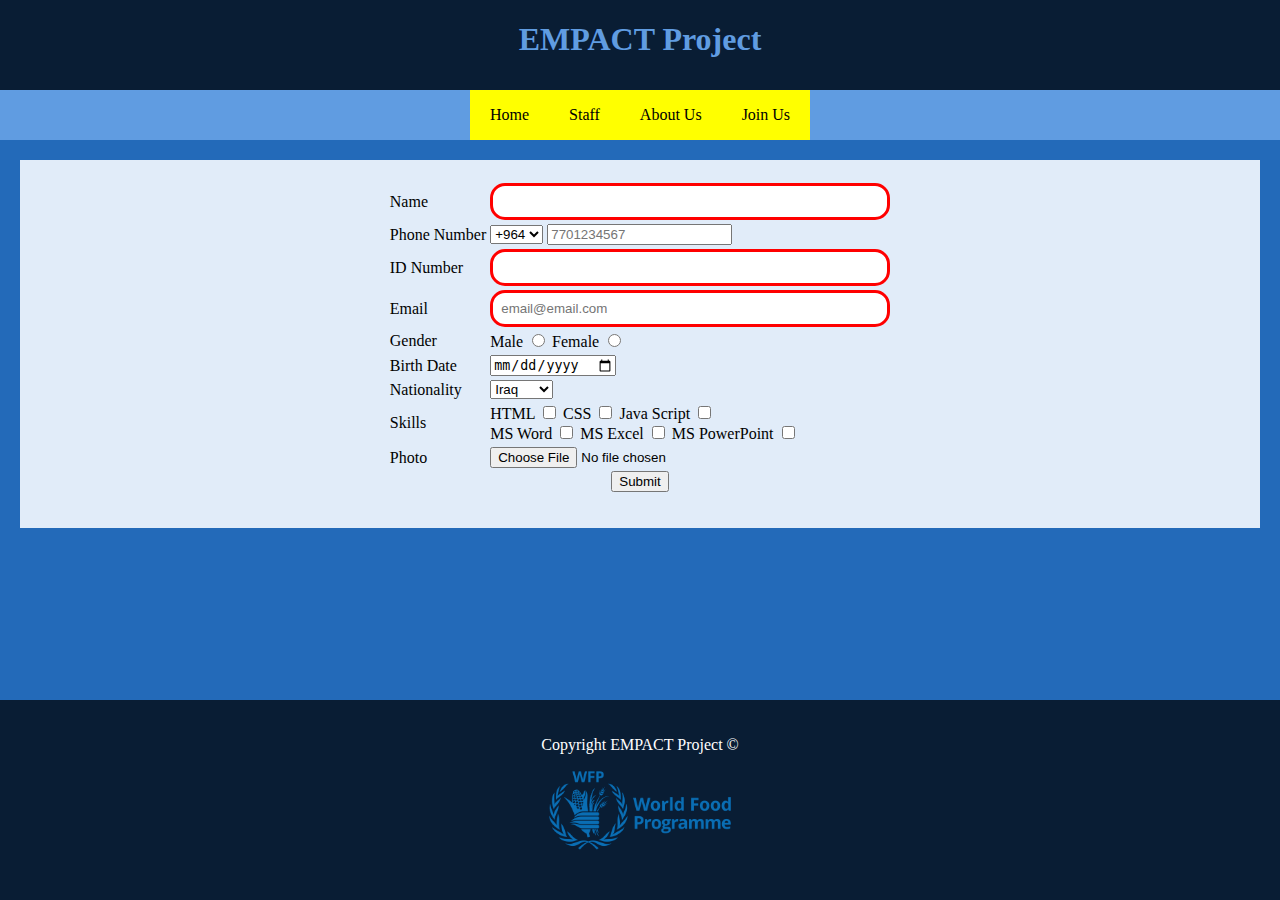
<file: join_us.html>
<html lang="en">

<head>
    <title>Join Us</title>
    <link rel="stylesheet" href="style/header.css">
    <link rel="stylesheet" href="style/join_us.css">
</head>

<body>
    <!------------------------------- Header ------------------------------->
    <div class="header">
        <h1>EMPACT Project</h1>
    </div>

    <!------------------------------- Menu ------------------------------->
    <div class="menu">
        <ul>
            <li>
                <a href="index.html">Home</a>
            </li>

            <li class="staff_btn">
                <a href="#">Staff</a>

                <div class="dropdown">
                    <a href="staff/admin.html">Administration</a>
                    <a href="staff/teaching.html">Teaching</a>
                    <a href="staff/casual.html">Casual</a>
                </div>
            </li>

            <li>
                <a href="about_us.html">About Us</a>
            </li>
            <li>
                <a href="#">Join Us</a>
            </li>
        </ul>
    </div>

    <div class="apply">
        <form>
            <table>
                <tr>
                    <td>Name</td>
                    <td>
                        <input type="text">
                    </td>
                </tr>
                <tr>
                    <td>Phone Number</td>
                    <td>
                        <select name="code">
                            <option>+964</option>
                            <option>+963</option>
                            <option>+90</option>
                            <option>+98</option>
                        </select>
                        <input type="number" placeholder="7701234567">
                    </td>
                </tr>
                <tr>
                    <td>ID Number</td>
                    <td><input type="text"></td>
                </tr>
                <tr>
                    <td>Email</td>
                    <td><input type="email" placeholder="email@email.com"></td>
                </tr>
                <tr>
                    <td>Gender</td>
                    <td>
                        Male
                        <input type="radio" name="gender">
                        Female
                        <input type="radio" name="gender">
                    </td>
                </tr>
                <tr>
                    <td>Birth Date</td>
                    <td>
                        <input type="date">
                    </td>
                </tr>
                <tr>
                    <td>Nationality</td>
                    <td>
                        <select name="national">
                            <option>Iraq</option>
                            <option>Syria</option>
                            <option>Turkey</option>
                            <option>Iran</option>
                        </select>
                    </td>
                </tr>
                <tr>
                    <td>Skills</td>
                    <td>
                        HTML
                        <input type="checkbox">
                        CSS
                        <input type="checkbox">
                        Java Script
                        <input type="checkbox">
                        <br>
                        MS Word
                        <input type="checkbox">
                        MS Excel
                        <input type="checkbox">
                        MS PowerPoint
                        <input type="checkbox">
                    </td>
                </tr>
                <tr>
                    <td>Photo</td>
                    <td>
                        <input type="file">
                    </td>
                </tr>
            </table>

            <input type="submit">
        </form>
    </div>

    <!------------------------------- Footer ------------------------------->
    <div class="footer">
        <p>Copyright EMPACT Project &#169;</p>
        <img src="media/images/logo.png" alt="WFP Logo">
    </div>
</body>

</html>
</file>
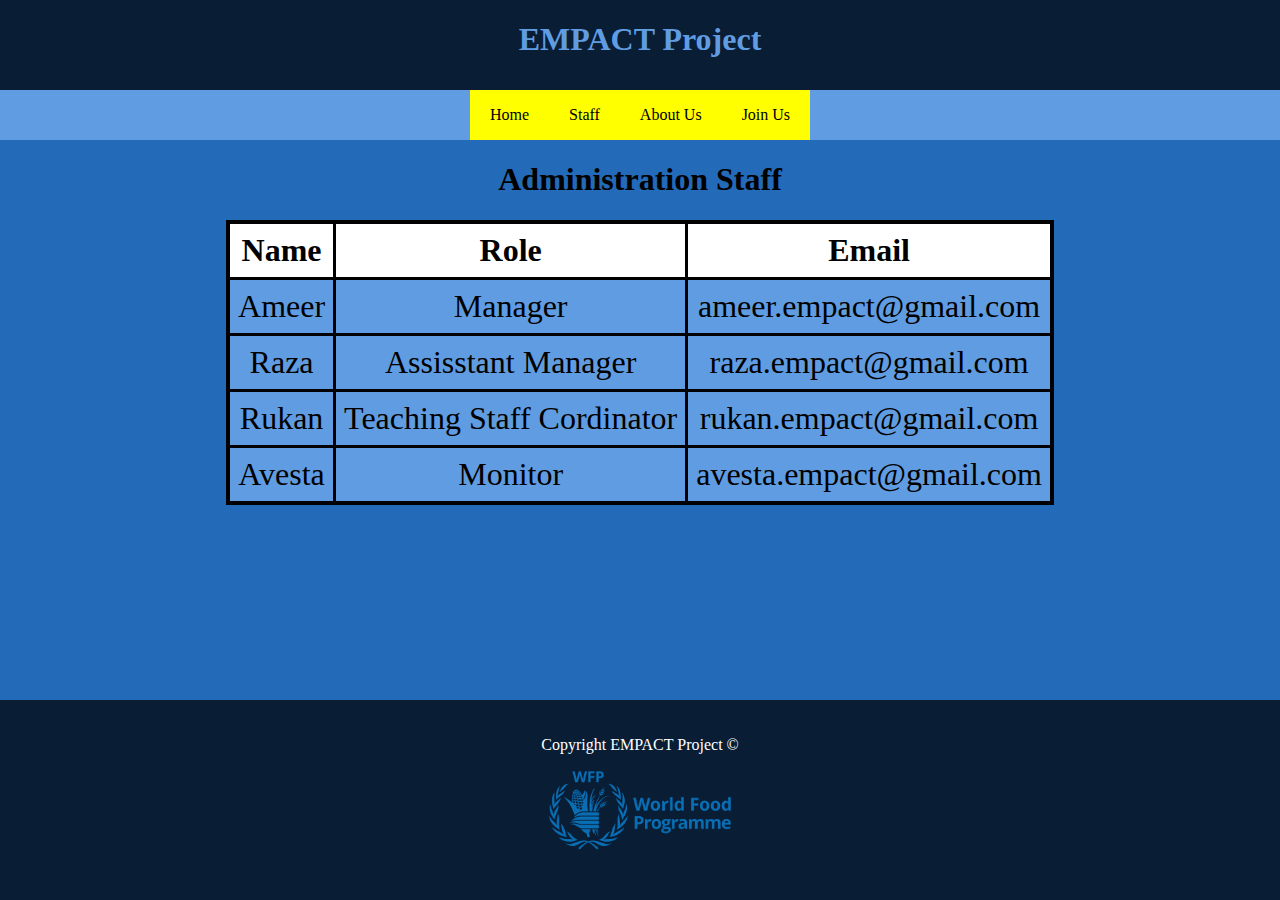
<file: staff/admin.html>
<html lang="en">

<head>
    <title>Administration</title>
    <link rel="stylesheet" href="../style/header.css">
    <link rel="stylesheet" href="../style/admin.css">
</head>

<body>
    <!------------------------------- Header ------------------------------->
    <div class="header">
        <h1>EMPACT Project</h1>
    </div>

    <!------------------------------- Menu ------------------------------->
    <div class="menu">
        <ul>
            <li>
                <a href="../index.html">Home</a>
            </li>

            <li class="staff_btn">
                <a href="staff.html">Staff</a>
                
                <div class="dropdown">
                    <a href="#">Administration</a>
                    <a href="teaching.html">Teaching</a>
                    <a href="casual.html">Casual</a>
                </div>
            </li>

            <li>
                <a href="../about_us.html">About Us</a>
            </li>
            <li>
                <a href="../join_us.html">Join Us</a>
            </li>
        </ul>
    </div>


    <h1>Administration Staff</h1>

    <div class="table">
        <table>
            <tr>
                <th>Name</th>
                <th>Role</th>
                <th>Email</th>
            </tr>
            <tr>
                <td>Ameer</td>
                <td>Manager</td>
                <td>ameer.empact@gmail.com</td>
            </tr>
            <tr>
                <td>Raza</td>
                <td>Assisstant Manager</td>
                <td>raza.empact@gmail.com</td>
            </tr>
            <tr>
                <td>Rukan</td>
                <td>Teaching Staff Cordinator</td>
                <td>rukan.empact@gmail.com</td>
            </tr>
            <tr>
                <td>Avesta</td>
                <td>Monitor</td>
                <td>avesta.empact@gmail.com</td>
            </tr>
        </table>
    </div>

    <div class="footer">
        <p>Copyright EMPACT Project &#169;</p>
        <img src="../media/images/logo.png" alt="WFP Logo">
    </div>
</body>

</html>
</file>
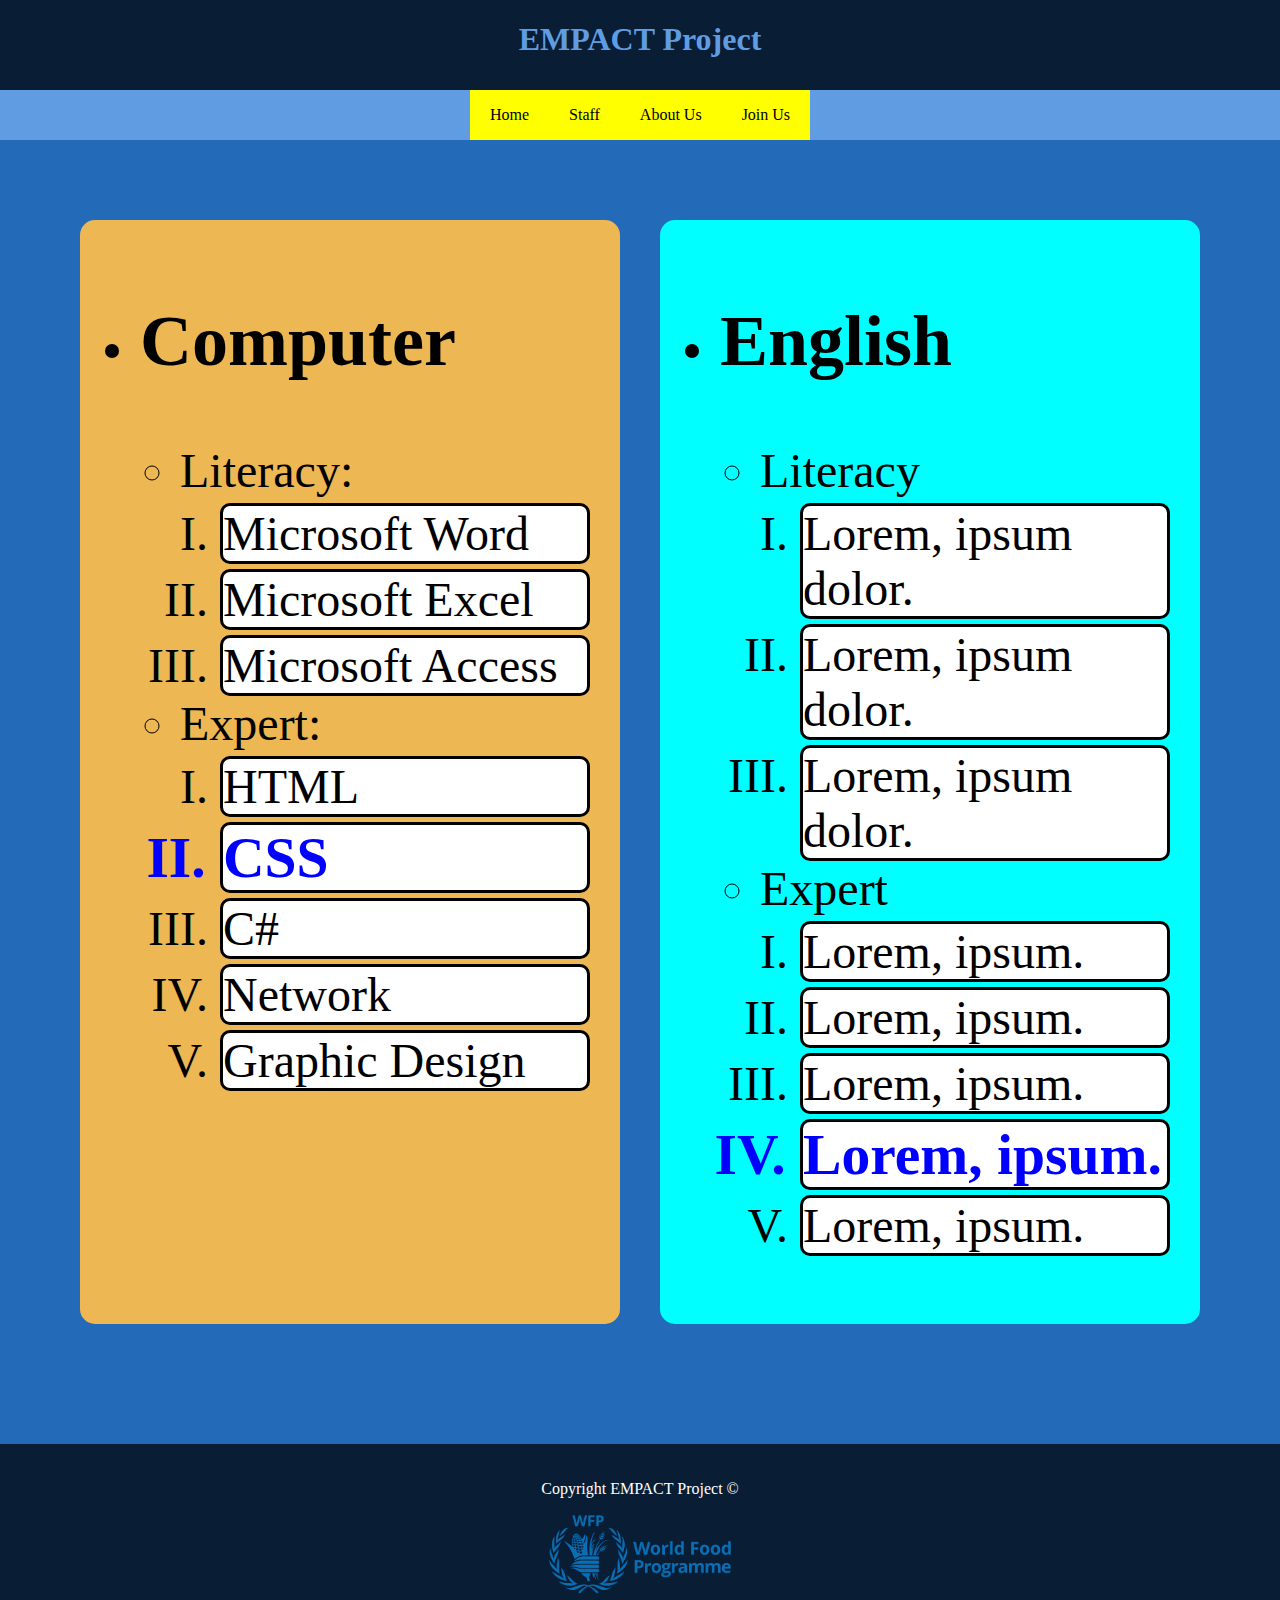
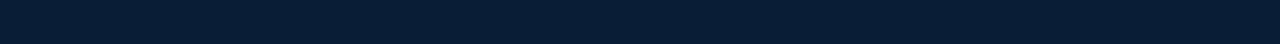
<file: staff/teaching.html>
<html lang="en">

<head>
    <title>Teaching</title>
    <link rel="stylesheet" href="../style/header.css">
    <link rel="stylesheet" href="../style/teaching.css">
</head>

<body>
    <!------------------------------- Header ------------------------------->
    <div class="header">
        <h1>EMPACT Project</h1>
    </div>

    <!------------------------------- Menu ------------------------------->
    <div class="menu">
        <ul>
            <li>
                <a href="../index.html">Home</a>
            </li>

            <li class="staff_btn">
                <a href="#">Staff</a>

                <div class="dropdown">
                    <a href="admin.html">Administration</a>
                    <a href="#">Teaching</a>
                    <a href="casual.html">Casual</a>
                </div>
            </li>

            <li>
                <a href="../about_us.html">About Us</a>
            </li>
            <li>
                <a href="../join_us.html">Join Us</a>
            </li>
        </ul>
    </div>

    <div class="teaching">
        <div class="computer">
            <ul>
                <li><h2>Computer</h2></li>
                <ul>
                    <li>Literacy:</li>
                    <ol>
                        <li>Microsoft Word</li>
                        <li>Microsoft Excel</li>
                        <li>Microsoft Access</li>
                    </ol>

                    <li>Expert:</li>
                    <ol>
                        <li>HTML</li>
                        <li class="now">CSS</li>
                        <li>C#</li>
                        <li>Network</li>
                        <li>Graphic Design</li>
                    </ol>
                </ul>
            </ul>
        </div>

        <div class="english">
            <ul>
                <li><h2>English</h2></li>
                <ul>
                    <li>Literacy</li>
                    <ol>
                        <li>Lorem, ipsum dolor.</li>
                        <li>Lorem, ipsum dolor.</li>
                        <li>Lorem, ipsum dolor.</li>
                    </ol>

                    <li>Expert</li>
                    <ol>
                        <li>Lorem, ipsum.</li>
                        <li>Lorem, ipsum.</li>
                        <li>Lorem, ipsum.</li>
                        <li class="now">Lorem, ipsum.</li>
                        <li>Lorem, ipsum.</li>
                    </ol>
                </ul>
            </ul>
        </div>
    </div>

    <!------------------------------- Footer ------------------------------->
    <div class="footer">
        <p>Copyright EMPACT Project &#169;</p>
        <img src="../media/images/logo.png" alt="WFP Logo">
    </div>
</body>

</html>
</file>
<file: style/header.css>
* {
    box-sizing: border-box;
}

body {
    background-color: #236AB9;
    margin: 0px;
    padding-bottom: 240px;
    position: relative;
}

.header {
    height: 90px;
    color: #609CE1;
    background-color: #091D34;
    display: flex;
    justify-content: center;
}

.menu {
    background-color: #609CE1;
    display: flex;
    justify-content: center;
    height: 50px;
}

.menu ul {
    background-color: yellow;
    margin: 0px;
    padding: 0px;
    display: flex;
    justify-content: center;
    align-items: center;
}

.menu li {
    list-style: none;
    float: left;
    padding: 0px 20px;
    margin: 0px;
}

.staff_btn {
    position: relative;
}

.dropdown {
    display: none;
    position: absolute;
    padding: 8px;
    border: 1px solid black;
    background-color: rgb(244, 244, 137);
}

.staff_btn:hover .dropdown {
    display: block;
}

.dropdown a:hover {
    background-color: #091D34;
    color: white;
}

.menu a {
    text-decoration: none;
    color: black;
}

.footer {
    height: 200px;
    width: 100%;
    background-color: #091D34;
    color: white;
    text-align: center;
    padding: 20px;
    margin-top: 20px;
    
    position: absolute;
    bottom: 0;
}

.footer img {
    height: 80px;
}
</file>
<file: style/join_us.css>
.apply {
    background-color: #E1ECF9;
    margin: 20px;
    padding: 20px;
    text-align: center;
    display: flex;
    justify-content: center;
}

input[type=text], input[type=email]{
    width: 400px;
    padding: 8px;
    border: 3px solid red;
    border-radius: 15px;
}

input[type=number]:focus {
    background-color:black;
    color: white;
}

.apply option {
    font-size: 3em;
}
</file>
<file: style/admin.css>
body {
    background-color: #236AB9;
}

h1{
    text-align: center;
}

.table {
    display: flex;
    justify-content: center;
}

table {
    font-size: 2em;
    background-color: #609CE1;
    border: 4px solid black;
    border-collapse: collapse;
}

th {
    background-color: white;
}

th, td {
    border: 3px solid black;
    padding: 8px;
    text-align: center;
}
</file>
<file: style/teaching.css>
.teaching {
    margin: 40px;
    padding: 20px;
    font-size: 3em;
    display: flex;
    justify-content: center;
}

.teaching ol {
    list-style-type: upper-roman;
}

.teaching ol li{
    border: 3px solid black;
    border-radius: 10px;
    background-color: white ;
    margin-top: 5px;
    margin-right: 10px;
}

.teaching ol li:hover {
    background-color: gray;
}

.computer, .english {
    padding: 20px;
    margin: 20px;
    width: 50%;
    border-radius: 15px;
}

.computer {
    background-color: rgb(237, 183, 84);
}

.english {
    background-color: aqua;
}

.now {
    color: blue;
    font-size: 1.2em;
    font-weight: bold;
}
</file>
